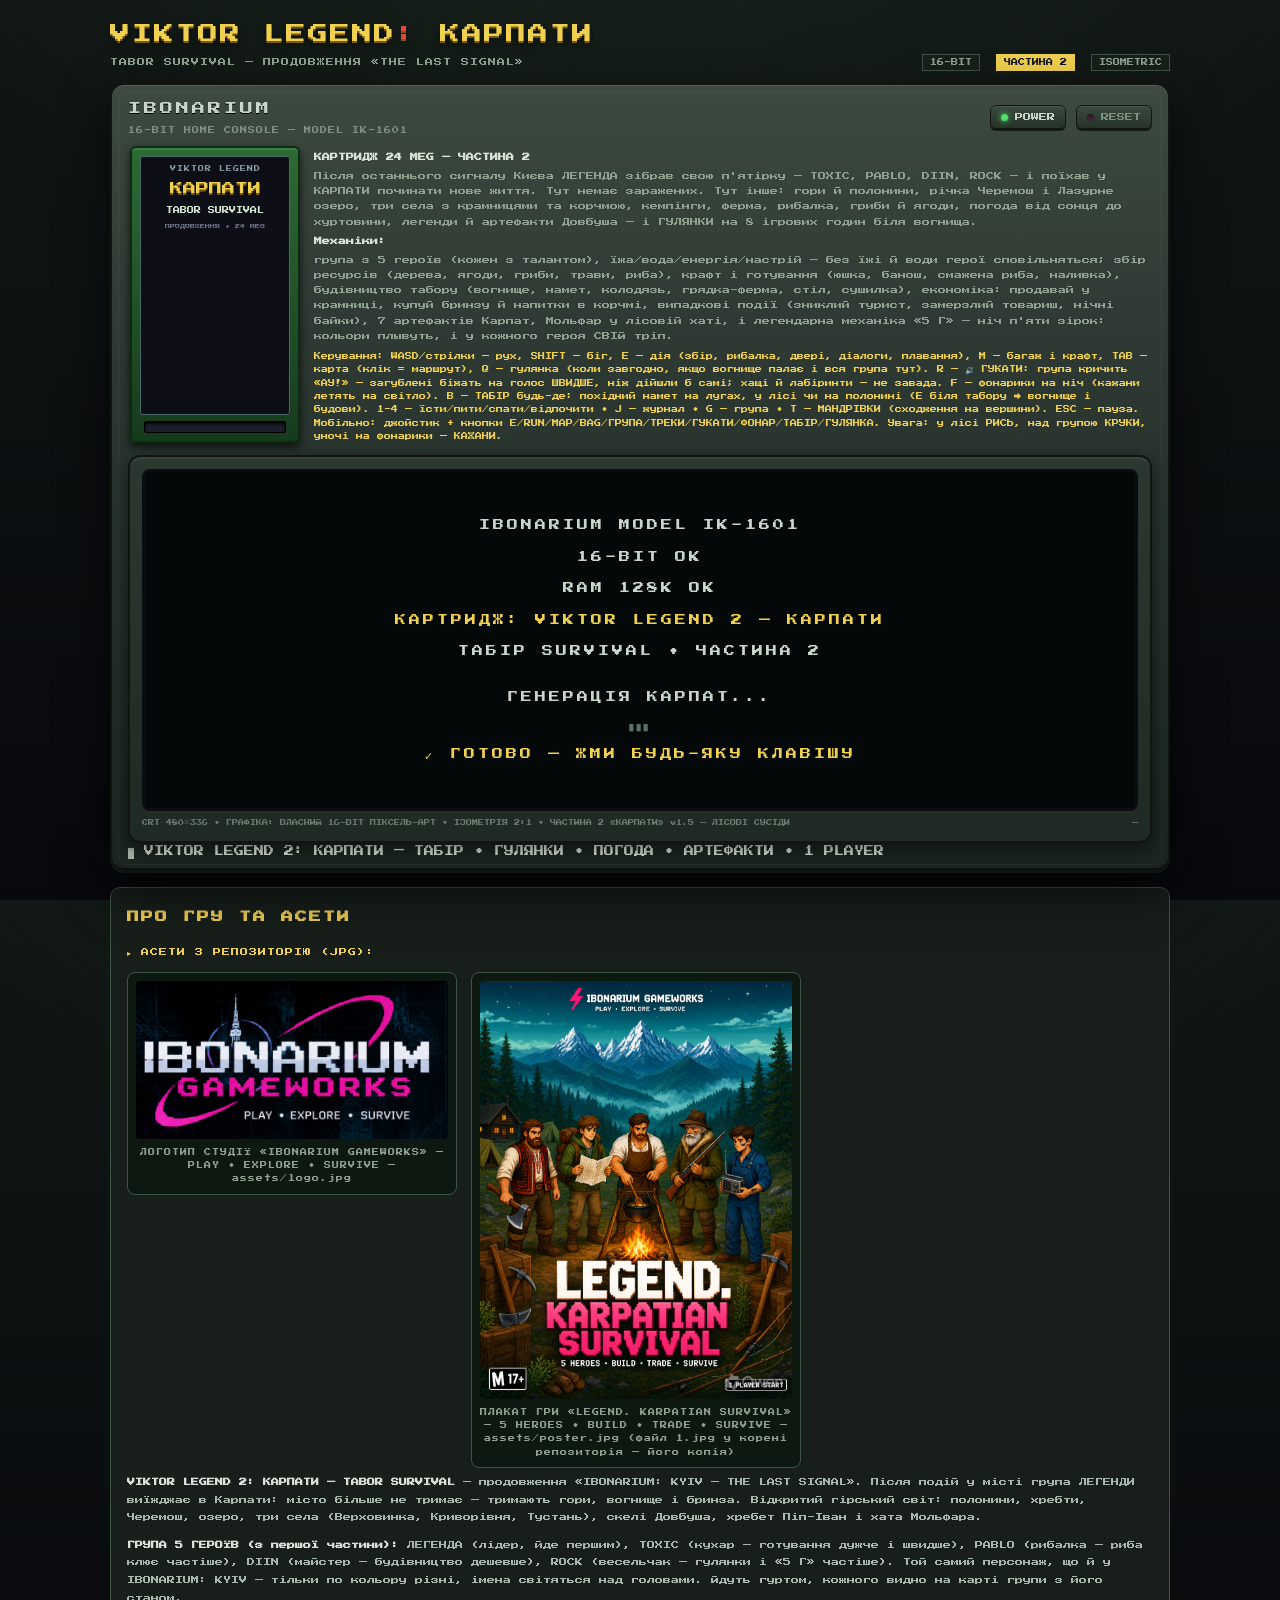
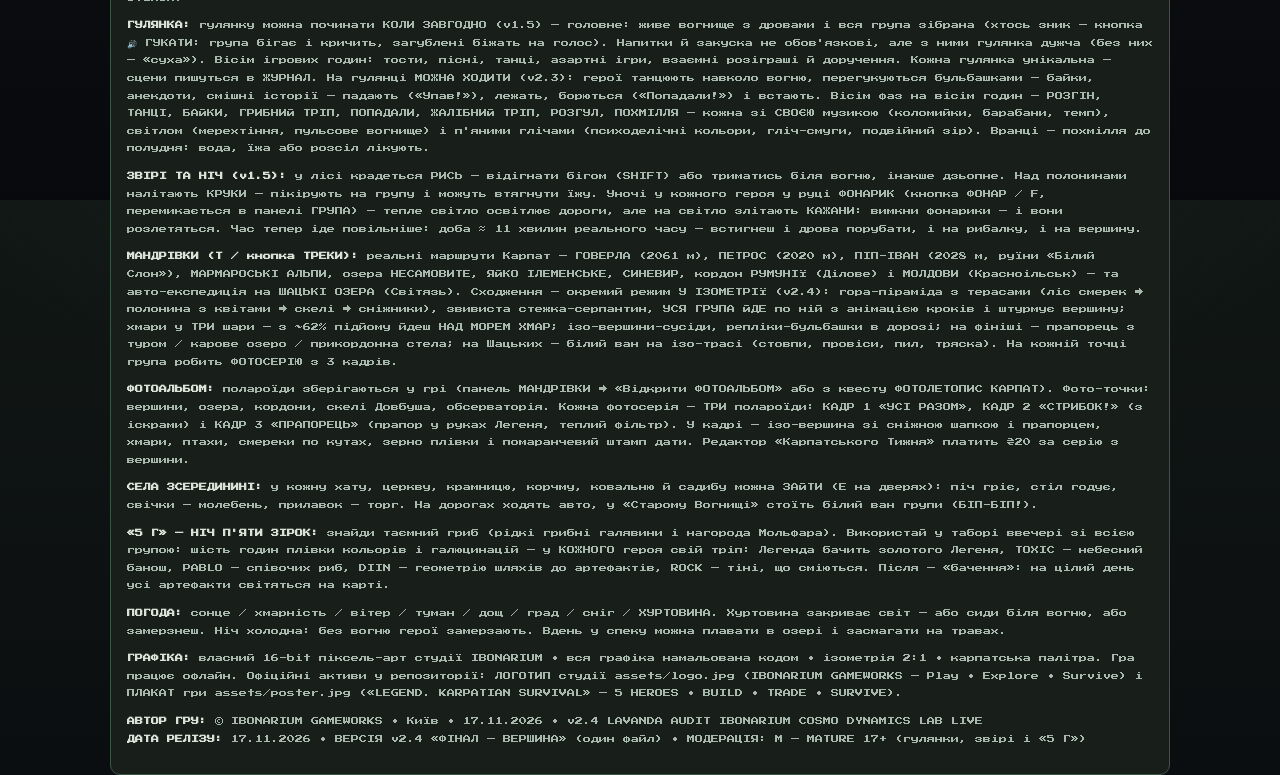
<file: index.dev.html>
<!DOCTYPE html>
<html lang="uk">
<head>
<meta charset="UTF-8">
<meta name="viewport" content="width=device-width, initial-scale=1, maximum-scale=1, user-scalable=no">
<title>VIKTOR LEGEND 2: КАРПАТИ — TABOR SURVIVAL • 16-BIT</title>
<link rel="preconnect" href="https://fonts.googleapis.com">
<link rel="preconnect" href="https://fonts.gstatic.com" crossorigin>
<link href="https://fonts.googleapis.com/css2?family=Press+Start+2P&display=swap" rel="stylesheet">
<link rel="stylesheet" href="style.css?v=15">
</head>
<body>
<div id="shell">
  <header id="pagehead">
    <div class="ph-l">
      <span class="ph-t1">VIKTOR LEGEND<span class="ph-dot">:</span> КАРПАТИ</span>
      <span class="ph-t2">TABOR SURVIVAL — ПРОДОВЖЕННЯ «THE LAST SIGNAL»</span>
    </div>
    <div class="ph-r">
      <span class="ph-badge">16-BIT</span>
      <span class="ph-badge gold">ЧАСТИНА 2</span>
      <span class="ph-badge">ISOMETRIC</span>
    </div>
  </header>

  <div id="console">
    <div id="console-top">
      <div class="cbrand">
        <span class="cb1">IBONARIUM</span>
        <span class="cb2">16-BIT HOME CONSOLE — MODEL IK-1601</span>
      </div>
      <div class="cctl">
        <button id="btn-power" class="cbtn active" title="Живлення"><i class="led"></i><span>POWER</span></button>
        <button id="btn-reset" class="cbtn" title="Перезапуск гри"><i class="led"></i><span>RESET</span></button>
      </div>
    </div>

    <div id="cartrow">
      <div id="cart">
        <div id="cart-label">
          <span class="cl-top">VIKTOR LEGEND</span>
          <span class="cl-mid">КАРПАТИ</span>
          <span class="cl-low">TABOR SURVIVAL</span>
          <span class="cl-foot">ПРОДОВЖЕННЯ • 24 MEG</span>
        </div>
        <div id="cart-slot"></div>
      </div>
      <div id="cart-info">
        <b>КАРТРИДЖ 24 MEG — ЧАСТИНА 2</b>
        Після останнього сигналу Києва ЛЕГЕНДА зібрав свою п'ятірку — TOXIC, PABLO, DIIN, ROCK — і поїхав у КАРПАТИ починати нове життя. Тут немає заражених. Тут інше: гори й полонини, річка Черемош і Лазурне озеро, три села з крамницями та корчмою, кемпінги, ферма, рибалка, гриби й ягоди, погода від сонця до хуртовини, легенди й артефакти Довбуша — і ГУЛЯНКИ на 8 ігрових годин біля вогнища.
        <b>Механіки:</b> група з 5 героїв (кожен з талантом), їжа/вода/енергія/настрій — без їжі й води герої сповільняться; збір ресурсів (дерева, ягоди, гриби, трави, риба), крафт і готування (юшка, банош, смажена риба, наливка), будівництво табору (вогнище, намет, колодязь, грядка-ферма, стіл, сушилка), економіка: продавай у крамниці, купуй бринзу й напитки в корчмі, випадкові події (зниклий турист, замерзлий товариш, нічні байки), 7 артефактів Карпат, Мольфар у лісовій хаті, і легендарна механіка «5 Г» — ніч п'яти зірок: кольори плывуть, і у кожного героя СВІЙ тріп.
        <span class="cart-warn">Керування: WASD/стрілки — рух, SHIFT — біг, E — дія (збір, рибалка, двері, діалоги, плавання), M — багаж і крафт, TAB — карта (клік = маршрут), Q — гулянка (коли завгодно, якщо вогнище палає і вся група тут). R — 🔊 ГУКАТИ: група кричить «АУ!» — загублені біжать на голос ШВИДШЕ, ніж дійшли б самі; хащі й лабіринти — не завада. F — фонарики на ніч (кажани летять на світло). B — ТАБІР будь-де: похідний намет на лугах, у лісі чи на полонині (E біля табору → вогнище і будови). 1-4 — їсти/пити/спати/відпочити • J — журнал • G — група • T — МАНДРІВКИ (сходження на вершини). ESC — пауза. Мобільно: джойстик + кнопки E/RUN/MAP/BAG/ГРУПА/ТРЕКИ/ГУКАТИ/ФОНАР/ТАБІР/ГУЛЯНКА. Увага: у лісі РИСЬ, над групою КРУКИ, уночі на фонарики — КАЖАНИ.</span>
      </div>
    </div>

    <div id="tv">
      <div id="crt">
        <canvas id="game" width="480" height="336"></canvas>
        <div id="scanlines"></div>
        <div id="vign"></div>
        <button id="btn-fs-crt" title="На все вікно (V / подвійний клік)">⛶</button>
        <div id="dpad"><div id="dpad-stick"><div id="dpad-knob"></div></div></div>
        <div id="tbtns">
          <div class="tbn" data-tk="a">E</div>
          <div class="tbn" data-tk="h">RUN</div>
          <div class="tbn" data-tk="c">MAP</div>
          <div class="tbn" data-tk="d">BAG</div>
          <div class="tbn" data-tk="g">ГРУПА</div>
          <div class="tbn" data-tk="t">ТРЕКИ</div>
          <div class="tbn" data-tk="r">🔊 ГУКАТИ</div>
          <div class="tbn" data-tk="f">🔦 ФОНАР</div>
          <div class="tbn q" data-tk="b">⛺ ТАБІР</div>
          <div class="tbn q" data-tk="q">ГУЛЯНКА</div>
        </div>

        <div id="hud" class="hidden">
          <div id="hud-mob"></div>
          <div id="hud-tl">
            <canvas id="face" width="46" height="46"></canvas>
            <div id="hud-bars">
              <div class="bname">ЛЕГЕНДА — ЛІДЕР</div>
              <div class="bar hp"><i id="bar-hp"></i><u>СИЛИ</u></div>
              <div class="bar-row">
                <div class="bar mini hu"><i id="bar-hu"></i></div>
                <div class="bar mini wa"><i id="bar-wa"></i></div>
                <div class="bar mini mo"><i id="bar-mo"></i></div>
              </div>
              <div class="bar-row lbls"><span>ЇЖА</span><span>ВОДА</span><span>НАСТРІЙ</span></div>
              <div id="hud-team"></div>
            </div>
          </div>

          <div id="hud-tr">
            <div id="hud-day">ДЕНЬ 1 <span id="hud-clock">08:00</span> <span id="hud-wx" class="wxs">СОНЦЕ</span> <b id="hud-money">₴0</b></div>
            <canvas id="minimap" width="120" height="120"></canvas>
            <div id="hud-mission">
              <span class="mflag"></span>
              <div id="hud-mtitle">...</div>
            </div>
          </div>

          <div id="hud-alert" class="hidden"></div>

          <div id="hotbar">
            <div class="slot" data-i="0"><b>1</b><span>ЇСТИ</span></div>
            <div class="slot" data-i="1"><b>2</b><span>ПИТИ</span></div>
            <div class="slot" data-i="2"><b>3</b><span>СПАТИ</span></div>
            <div class="slot" data-i="3"><b>4</b><span>ВІДПОЧ.</span></div>
          </div>

          <div id="prompt" class="hidden"></div>
          <div id="log"></div>
          <div id="banner" class="hidden"></div>
        </div>

        <div id="ui">
          <div id="boot" class="screen"></div>

          <div id="title" class="screen hidden">
            <canvas id="logo" width="320" height="150"></canvas>
            <div id="menu"></div>
            <div id="title-foot">© 199X IBONARIUM GAMES • КАРПАТИ • 16-BIT ISOMETRIC SURVIVAL</div>
          </div>

                  <div id="dlg" class="screen hidden">
            <div id="dlg-box">
              <button id="dlg-x" title="Закрити (ESC)">✖</button>
              <div id="dlg-name">—</div>
              <div id="dlg-text">—</div>
              <div id="dlg-opts"></div>
            </div>
          </div>

          <div id="panel" class="screen hidden">
            <div id="panel-box">
              <div id="panel-head"><span id="panel-title">—</span><button id="panel-x" title="Закрити (ESC)">✖ ЗАКРИТИ</button></div>
              <div id="panel-body"></div>
            </div>
          </div>

          <div id="scene" class="screen hidden">
            <div id="scene-box">
              <div id="scene-icon">🔥</div>
              <div id="scene-title">—</div>
              <div id="scene-text">—</div>
              <div id="scene-foot">ДАЛІ ▶ (E / клік)</div>
            </div>
          </div>

          <div id="fade" class="hidden"></div>
          <button id="climb-abort" class="hidden" title="Повернутись з маршруту">✖ ЗІЙТИ З МАРШРУТУ</button>
          <button id="int-exit" class="hidden" title="Вийти з приміщення (ESC)">✖ ВИХІД</button>
        </div>
      </div>
      <div id="tv-foot">
        <span>CRT 480×336 • ГРАФІКА: ВЛАСНИЙ 16-BIT ПІКСЕЛЬ-АРТ • ІЗОМЕТРІЯ 2:1 • ЧАСТИНА 2 «КАРПАТИ» v1.5 — ЛІСОВІ СУСІДИ</span>
        <span id="fps">—</span>
      </div>
    </div>

    <div id="console-foot">
      <span>▓ VIKTOR LEGEND 2: КАРПАТИ — ТАБІР • ГУЛЯНКИ • ПОГОДА • АРТЕФАКТИ • 1 PLAYER</span>
    </div>
  </div>

  <section id="about">
    <h3>ПРО ГРУ ТА АСЕТИ</h3>
    <div id="ab-assets">
      <div class="ab-cap">&#9656; АСЕТИ З РЕПОЗИТОРІЮ (JPG):</div>
      <div class="ab-row">
        <figure class="ab-fig"><img src="assets/logo.jpg" alt="Логотип студії IBONARIUM GAMEWORKS"><figcaption>ЛОГОТИП СТУДІЇ «IBONARIUM GAMEWORKS» &mdash; PLAY &bull; EXPLORE &bull; SURVIVE &mdash; assets/logo.jpg</figcaption></figure>
        <figure class="ab-fig"><img src="assets/poster.jpg" alt="Плакат LEGEND. KARPATIAN SURVIVAL"><figcaption>ПЛАКАТ ГРИ «LEGEND. KARPATIAN SURVIVAL» &mdash; 5 HEROES &bull; BUILD &bull; TRADE &bull; SURVIVE &mdash; assets/poster.jpg (файл 1.jpg у корені репозиторія &mdash; його копія)</figcaption></figure>
      </div>
    </div>
    <p><b>VIKTOR LEGEND 2: КАРПАТИ — TABOR SURVIVAL</b> — продовження «IBONARIUM: KYIV — THE LAST SIGNAL». Після подій у місті група ЛЕГЕНДИ виїжджає в Карпати: місто більше не тримає — тримають гори, вогнище і бринза. Відкритий гірський світ: полонини, хребти, Черемош, озеро, три села (Верховинка, Криворівня, Тустань), скелі Довбуша, хребет Піп-Іван і хата Мольфара.</p>
    <p><b>ГРУПА 5 ГЕРОЇВ (з першої частини):</b> ЛЕГЕНДА (лідер, йде першим), TOXIC (кухар — готування дужче і швидше), PABLO (рибалка — риба клює частіше), DIIN (майстер — будівництво дешевше), ROCK (весельчак — гулянки і «5 Г» частіше). Той самий персонаж, що й у IBONARIUM: KYIV — тільки по кольору різні, імена світяться над головами. Йдуть гуртом, кожного видно на карті групи з його станом.</p>
    <p><b>ГУЛЯНКА:</b> гулянку можна починати КОЛИ ЗАВГОДНО (v1.5) — головне: живе вогнище з дровами і вся група зібрана (хтось зник — кнопка 🔊 ГУКАТИ: група бігає і кричить, загублені біжать на голос). Напитки й закуска не обов'язкові, але з ними гулянка дужча (без них — «суха»). Вісім ігрових годин: тости, пісні, танці, азартні ігри, взаємні розіграші й доручення. Кожна гулянка унікальна — сцени пишуться в ЖУРНАЛ. На гулянці МОЖНА ХОДИТИ (v2.3): герої танцюють навколо вогню, перегукуються бульбашками — байки, анекдоти, смішні історії — падають («Упав!»), лежать, борються («Попадали!») і встають. Вісім фаз на вісім годин — РОЗГІН, ТАНЦІ, БАЙКИ, ГРИБНИЙ ТРІП, ПОПАДАЛИ, ЖАЛІБНИЙ ТРІП, РОЗГУЛ, ПОХМІЛЛЯ — кожна зі СВОЄЮ музикою (коломийки, барабани, темп), світлом (мерехтіння, пульсове вогнище) і п'яними глічами (психоделічні кольори, гліч-смуги, подвійний зір). Вранці — похмілля до полудня: вода, їжа або розсіл лікують.</p>
    <p><b>ЗВІРІ ТА НІЧ (v1.5):</b> у лісі крадеться РИСЬ — відігнати бігом (SHIFT) або триматись біля вогню, інакше дзьопне. Над полонинами налітають КРУКИ — пікірують на групу і можуть втягнути їжу. Уночі у кожного героя у руці ФОНАРИК (кнопка ФОНАР / F, перемикається в панелі ГРУПА) — тепле світло освітлює дороги, але на світло злітають КАЖАНИ: вимкни фонарики — і вони розлетяться. Час тепер іде повільніше: доба ≈ 11 хвилин реального часу — встигнеш і дрова порубати, і на рибалку, і на вершину.</p>
    <p><b>МАНДРІВКИ (T / кнопка ТРЕКИ):</b> реальні маршрути Карпат — ГОВЕРЛА (2061 м), ПЕТРОС (2020 м), ПІП-ІВАН (2028 м, руїни «Білий Слон»), МАРМАРОСЬКІ АЛЬПИ, озера НЕСАМОВИТЕ, ЯЙКО ІЛЕМЕНСЬКЕ, СИНЕВИР, кордон РУМУНІЇ (Ділове) і МОЛДОВИ (Красноільськ) — та авто-експедиція на ШАЦЬКІ ОЗЕРА (Світязь). Сходження — окремий режим У ІЗОМЕТРІЇ (v2.4): гора-піраміда з терасами (ліс смерек → полонина з квітами → скелі → сніжники), звивиста стежка-серпантин, УСЯ ГРУПА ЙДЕ по ній з анімацією кроків і штурмує вершину; хмари у ТРИ шари — з ~62% підйому йдеш НАД МОРЕМ ХМАР; ізо-вершини-сусіди, репліки-бульбашки в дорозі; на фініші — прапорець з туром / карове озеро / прикордонна стела; на Шацьких — білий ван на ізо-трасі (стовпи, провіси, пил, тряска). На кожній точці група робить ФОТОСЕРІЮ з 3 кадрів.</p>
  <p><b>ФОТОАЛЬБОМ:</b> полароїди зберігаються у грі (панель МАНДРІВКИ → «Відкрити ФОТОАЛЬБОМ» або з квесту ФОТОЛЕТОПИС КАРПАТ). Фото-точки: вершини, озера, кордони, скелі Довбуша, обсерваторія. Кожна фотосерія — ТРИ полароїди: КАДР 1 «УСІ РАЗОМ», КАДР 2 «СТРИБОК!» (з іскрами) і КАДР 3 «ПРАПОРЕЦЬ» (прапор у руках Легеня, теплий фільтр). У кадрі — ізо-вершина зі сніжною шапкою і прапорцем, хмари, птахи, смереки по кутах, зерно плівки і помаранчевий штамп дати. Редактор «Карпатського Тижня» платить ₴20 за серію з вершини.</p>
  <p><b>СЕЛА ЗСЕРЕДИНИНІ:</b> у кожну хату, церкву, крамницю, корчму, ковальню й садибу можна ЗАЙТИ (E на дверях): піч гріє, стіл годує, свічки — молебень, прилавок — торг. На дорогах ходять авто, у «Старому Вогнищі» стоїть білий ван групи (БІП-БІП!).</p>
  <p><b>«5 Г» — НІЧ П'ЯТИ ЗІРОК:</b> знайди таємний гриб (рідкі грибні галявини і нагорода Мольфара). Використай у таборі ввечері зі всією групою: шість годин плівки кольорів і галюцинацій — у КОЖНОГО героя свій тріп: Лєгенда бачить золотого Легеня, TOXIC — небесний банош, PABLO — співочих риб, DIIN — геометрію шляхів до артефактів, ROCK — тіні, що сміються. Після — «бачення»: на цілий день усі артефакти світяться на карті.</p>
    <p><b>ПОГОДА:</b> сонце / хмарність / вітер / туман / дощ / град / сніг / ХУРТОВИНА. Хуртовина закриває світ — або сиди біля вогню, або замерзнеш. Ніч холодна: без вогню герої замерзають. Вдень у спеку можна плавати в озері і засмагати на травах.</p>
    <p><b>ГРАФІКА:</b> власний 16-bit піксель-арт студії IBONARIUM • вся графіка намальована кодом • ізометрія 2:1 • карпатська палітра. Гра працює офлайн. Офіційні активи у репозиторії: ЛОГОТИП студії assets/logo.jpg (IBONARIUM GAMEWORKS — Play • Explore • Survive) і ПЛАКАТ гри assets/poster.jpg («LEGEND. KARPATIAN SURVIVAL» — 5 HEROES • BUILD • TRADE • SURVIVE).</p>
    <p><b>АВТОР ГРУ:</b> © IBONARIUM GAMEWORKS • Київ • 17.11.2026 • v2.4 LAVANDA AUDIT IBONARIUM COSMO DYNAMICS LAB LIVE <br><b>ДАТА РЕЛІЗУ:</b> 17.11.2026 • ВЕРСІЯ v2.4 «ФІНАЛ — ВЕРШИНА» (один файл) • МОДЕРАЦІЯ: M — MATURE 17+ (гулянки, звірі і «5 Г»)</p>
  </section>
</div>
<script src="js/palette.js?v=15"></script>
<script src="js/audio.js?v=15"></script>
<script src="js/v5assets.js?v=15"></script>
<script src="js/sprites.js?v=15"></script>
<script src="js/world.js?v=15"></script>
<script src="js/ents.js?v=15"></script>
<script src="js/sys.js?v=15"></script>
<script src="js/gfx.js?v=15"></script>
<script src="js/main.js?v=15"></script>
</body>
</html>
</file>
<file: style.css>
/* VIKTOR LEGEND 2: KARPATY — console shell + HUD styles (part 2, Carpathian edition) */
:root{
  --bg0:#08090d; --bg1:#111715; --bg2:#181f1b; --bg3:#20292a;
  --met1:#2e3a33; --met2:#3d4a40; --met3:#4a5a4e; --metD:#1a2420;
  --ink:#d8e2d6; --dim:#8fa292; --gold:#f0d050; --red:#e04a3a; --grn:#4ee06a;
  --hp:#4ec84e; --st:#3aa0e0; --hu:#e0a030; --wa:#38b8d8; --mo:#e07ab8;
  --darkhud:#0b1410cc; --darkhud2:#0b1410ee; --line:#3c5446;
}
*{margin:0;padding:0;box-sizing:border-box}
html,body{height:100%}
body{
  background:
    radial-gradient(1200px 600px at 50% -10%, #17211b 0%, transparent 60%),
    linear-gradient(180deg, var(--bg1), var(--bg0));
  color:var(--ink);
  font-family:'Press Start 2P', monospace;
  font-size:10px; line-height:1.6;
  display:flex; justify-content:center;
  padding:18px 10px 30px;
  image-rendering:pixelated;
}
#shell{width:min(1060px,100%);display:flex;flex-direction:column;gap:14px}

/* ---------- header ---------- */
#pagehead{display:flex;justify-content:space-between;align-items:flex-end;gap:10px;flex-wrap:wrap}
.ph-t1{font-size:20px;color:var(--gold);letter-spacing:2px;text-shadow:0 2px 0 #7a5a10, 0 4px 8px #0008}
.ph-dot{color:var(--red)}
.ph-t2{display:block;margin-top:6px;font-size:8px;color:var(--dim);letter-spacing:1px}
.ph-badge{font-size:7px;color:var(--dim);border:1px solid var(--line);padding:4px 7px;margin-left:6px;background:var(--bg2)}
.ph-badge.gold{color:#12141c;background:var(--gold);border-color:var(--gold)}

/* ---------- console shell ---------- */
#console{
  background:linear-gradient(180deg,var(--met2),var(--met1) 30%,var(--metD));
  border:2px solid #10160f; border-radius:14px;
  box-shadow:0 20px 50px #000a, inset 0 1px 0 #ffffff22, inset 0 -3px 0 #0008;
  padding:14px 16px 12px; position:relative;
}
#console:before{content:"";position:absolute;inset:6px;border:1px solid #ffffff0d;border-radius:10px;pointer-events:none}
#console-top{display:flex;justify-content:space-between;align-items:center;gap:10px;flex-wrap:wrap;margin-bottom:10px}
.cbrand{display:flex;flex-direction:column;gap:5px}
.cb1{font-size:13px;color:#c8d6cc;letter-spacing:3px;text-shadow:0 1px 0 #000}
.cb2{font-size:7px;color:#7d9084;letter-spacing:1px}
.cctl{display:flex;gap:10px}
.cbtn{
  font-family:inherit;font-size:8px;color:#c8d6cc;background:linear-gradient(180deg,#3a4a3e,#27322a);
  border:1px solid #10160f;border-radius:6px;padding:7px 10px;cursor:pointer;
  display:flex;align-items:center;gap:7px;box-shadow:0 2px 0 #000a, inset 0 1px 0 #ffffff14;
}
.cbtn:active{transform:translateY(1px)}
.cbtn .led{width:7px;height:7px;border-radius:50%;background:#3a2030;box-shadow:inset 0 1px 1px #0007}
.cbtn.active .led{background:var(--grn);box-shadow:0 0 6px var(--grn)}
.cbtn:not(.active){color:#78907f}

/* cartridge row */
#cartrow{display:flex;gap:14px;align-items:stretch;margin:4px 2px 12px}
#cart{
  width:170px;min-height:96px;border-radius:6px 6px 4px 4px;
  background:linear-gradient(180deg,#2c6a34,#1d4a24 70%,#163a1c);
  border:2px solid #0e2a12; box-shadow:0 4px 10px #000a, inset 0 2px 0 #4e9a5866;
  display:flex;flex-direction:column;padding:8px;position:relative;
}
#cart-label{flex:1;background:#0e0f16;border:1px solid #4a6666;border-radius:3px;padding:8px 6px;display:flex;flex-direction:column;gap:5px;text-align:center}
.cl-top{font-size:6px;color:#8a9aa8;letter-spacing:1px}
.cl-mid{font-size:13px;color:var(--gold);text-shadow:0 2px 0 #7a5a10}
.cl-low{font-size:7px;color:#d6e6d6}
.cl-foot{font-size:5px;color:#6a7186;margin-top:2px}
#cart-slot{height:12px;margin:6px 4px 0;background:#1c202c;border-radius:2px;border:1px solid #000;box-shadow:inset 0 2px 3px #000}
#cart-info{flex:1;font-size:8px;color:var(--dim);line-height:1.9;align-self:center}
#cart-info b{color:var(--ink);display:block;margin:4px 0}
.cart-warn{display:block;margin-top:6px;color:var(--gold);font-size:7px}

/* ---------- TV / CRT ---------- */
#tv{
  background:linear-gradient(180deg,#2b3830,#202a24);
  border:2px solid #12150f;border-radius:12px;padding:12px;
  box-shadow:inset 0 2px 0 #ffffff10, 0 6px 18px #0008;
  position:relative;
}
#crt{position:relative;background:#000;border-radius:8px;overflow:hidden;border:3px solid #0a0c12;box-shadow:inset 0 0 40px #000}
#game{display:block;image-rendering:pixelated;image-rendering:crisp-edges;background:#000;margin:0 auto;width:100%;max-width:480px}
#scanlines{position:absolute;inset:0;pointer-events:none;background:repeating-linear-gradient(180deg,#0000 0 2px,#00000038 2px 3px);mix-blend-mode:multiply}
#vign{position:absolute;inset:0;pointer-events:none;background:radial-gradient(ellipse at center, transparent 55%, #00000070 100%)}
#btn-fs-crt{position:absolute;right:8px;top:8px;z-index:9;font-family:inherit;font-size:9px;color:#c8d6cc;background:#0b141088;border:1px solid var(--line);cursor:pointer;padding:4px 6px}
#tv-foot{display:flex;justify-content:space-between;gap:8px;font-size:6px;color:#6a7f70;margin-top:8px;flex-wrap:wrap}

/* ---------- touch controls ---------- */
#dpad{position:absolute;left:3.5%;bottom:8%;width:92px;height:92px;z-index:8;touch-action:none}
#dpad-stick{position:absolute;inset:0;border-radius:50%;background:#0b1410aa;border:2px solid var(--line)}
#dpad.on #dpad-stick{border-color:var(--gold)}
#dpad-knob{position:absolute;left:50%;top:50%;width:36px;height:36px;margin:-18px 0 0 -18px;border-radius:50%;background:#2a382e;border:2px solid var(--line);box-shadow:0 3px 0 #000}
#tbtns{position:absolute;right:3.5%;bottom:8%;display:grid;grid-template-columns:repeat(2,64px);gap:8px;z-index:8}
.tbn{width:64px;height:34px;display:flex;align-items:center;justify-content:center;font-size:8px;color:#d8e2d6;background:#0b1410aa;border:2px solid var(--line);border-radius:8px;user-select:none;cursor:pointer;touch-action:none}
.tbn.on{background:#2a3a2e;border-color:var(--gold);color:var(--gold)}
.tbn.q{grid-column:1/3;height:30px;color:var(--mo);font-size:7px}

/* ---------- HUD ---------- */
.hidden{display:none !important}
#hud{position:absolute;inset:0;pointer-events:none;font-size:8px;z-index:5}
#hud-tl{position:absolute;left:2.5%;top:3%;display:flex;gap:8px;align-items:flex-start}
#face{image-rendering:pixelated;border:2px solid #455c4e;background:#0b1410;box-shadow:0 2px 0 #000}
#hud-bars{display:flex;flex-direction:column;gap:4px;background:var(--darkhud);border:1px solid var(--line);padding:6px 8px;min-width:158px}
.bname{font-size:6px;color:var(--ink)}
.bar{position:relative;height:8px;background:#171a24;border:1px solid #000;width:140px}
.bar i{position:absolute;left:0;top:0;bottom:0;background:var(--hp);width:100%}
.bar u{position:absolute;right:2px;top:-1px;font-size:6px;color:#fff8;text-decoration:none;line-height:9px}
.bar-row{display:flex;align-items:center;gap:4px}
.bar.mini{width:48px;height:5px}
.bar.mini i{background:var(--hu)}
.bar.mini.wa i{background:var(--wa)}
.bar.mini.mo i{background:var(--mo)}
.lbls{font-size:5px;color:#8a9a8e;gap:10px}
.lbls span{width:48px;text-align:center}
#hud-team{display:flex;flex-direction:column;gap:2px;margin-top:3px}
.tm-row{display:flex;align-items:center;gap:5px;font-size:6px;color:#b8c8ba}
.tm-row .dot{width:6px;height:6px;flex:0 0 auto}
.tm-row .stt{margin-left:auto;color:#78907f}
.tm-row.bad .stt{color:#e07060}

#hud-tr{position:absolute;right:2.5%;top:3%;display:flex;flex-direction:column;align-items:flex-end;gap:4px}
#hud-loc{font-size:8px;color:var(--gold);text-shadow:0 1px 0 #000;background:var(--darkhud);border:1px solid var(--line);padding:3px 6px}
#hud-day{font-size:6px;color:#aec6b4;background:var(--darkhud);border:1px solid var(--line);padding:3px 6px}
#hud-day b{color:var(--gold)}
#hud-wx.wxs{color:#f0d050}#hud-wx.wxc{color:#c8cdd8}#hud-wx.wxw{color:#c8cdd8}#hud-wx.wxf{color:#9aa8c0}#hud-wx.wxr{color:#7ab0e0}#hud-wx.wxh{color:#8ad0e0}#hud-wx.wxn{color:#a8c8e8}#hud-wx.wxb{color:#e8f4ff}
#minimap{image-rendering:pixelated;border:2px solid var(--line);background:#07080d;box-shadow:0 2px 0 #000;width:120px;height:120px}
#hud-mission{display:flex;align-items:center;gap:6px;background:var(--darkhud);border:1px solid var(--line);padding:5px 7px;max-width:200px}
.mflag{width:0;height:0;border-left:6px solid transparent;border-right:6px solid transparent;border-top:8px solid var(--gold);flex:0 0 auto}
#hud-mtitle{font-size:6px;color:var(--gold);line-height:1.5}
#hud-mob{position:absolute;left:50%;top:2.2%;transform:translateX(-50%);font-size:8px;color:var(--gold);background:var(--darkhud);border:1px solid var(--line);padding:3px 10px;white-space:nowrap;z-index:6;letter-spacing:1px;text-shadow:0 1px 0 #000}
#hud-mob:empty{display:none}

#hud-alert{position:absolute;left:50%;top:2.5%;transform:translateX(-50%);font-size:7px;letter-spacing:1px;
  padding:5px 10px;background:var(--darkhud2);border:1px solid var(--line);white-space:nowrap;z-index:6;
  max-width:62%;overflow:hidden;text-overflow:ellipsis;text-shadow:0 1px 0 #000}
#hud-alert.al-red{color:#ffb2a2;background:#3a1210dd;border-color:#e04a3a;animation:alblink .9s ease-in-out infinite}
#hud-alert.al-warn{color:#f0d050;background:#2e2410dd;border-color:#b08624;animation:alblink 1.6s ease-in-out infinite}
#hud-alert.al-ok{color:#8fd090;background:#122a18dd;border-color:#3e7a4e}
#hud-alert.al-fun{color:#e8a0d0;background:#2a1028dd;border-color:#b05a98;animation:alblink 1.2s ease-in-out infinite}
@keyframes alblink{0%,100%{opacity:1}50%{opacity:.5}}

#hotbar{position:absolute;left:2.5%;bottom:26%;display:flex;gap:6px;z-index:5}
.slot{position:relative;width:44px;height:30px;background:var(--darkhud2);border:2px solid var(--line);display:flex;align-items:center;justify-content:center}
.slot b{position:absolute;left:2px;top:1px;font-size:6px;color:#8a9a8e;font-weight:400}
.slot span{font-size:5px;color:var(--ink);text-align:center;line-height:1.3}

#prompt{position:absolute;left:50%;bottom:24%;transform:translateX(-50%);font-size:8px;color:#fff;background:var(--darkhud2);border:1px solid var(--gold);padding:6px 10px;white-space:nowrap;z-index:5}
#prompt b{color:var(--gold)}
#log{position:absolute;left:50%;bottom:6%;transform:translateX(-50%);display:flex;flex-direction:column;gap:2px;align-items:center;width:70%;z-index:5}
.log-line{font-size:6px;color:#cfd8d2;background:#0b1410aa;padding:2px 6px;animation:logfade 4s forwards;text-align:center}
.log-line.gold{color:var(--gold)}
.log-line.red{color:#ff8a7a}
.log-line.fun{color:#e8a0d0}
@keyframes logfade{0%{opacity:0;transform:translateY(4px)}8%{opacity:1;transform:none}75%{opacity:1}100%{opacity:0}}
#banner{position:absolute;left:50%;top:30%;transform:translateX(-50%);font-size:10px;color:var(--gold);background:var(--darkhud2);border:2px solid var(--gold);padding:10px 16px;text-align:center;animation:ban 2.6s forwards;white-space:nowrap;z-index:7;max-width:90%}
@keyframes ban{0%{opacity:0;transform:translateX(-50%) scale(.9)}10%{opacity:1;transform:translateX(-50%) scale(1)}80%{opacity:1}100%{opacity:0}}

/* ---------- screens / panels ---------- */
/* v1.3: z-index 30 — ДІАЛОГИ ТА ПАНЕЛІ ПОВЕРХ МОБІЛЬНИХ КНОПОК (dpad/tbtns z:8) */
#ui{position:absolute;inset:0;pointer-events:none;font-size:9px;z-index:30}
.screen{position:absolute;inset:0;background:#050809;display:flex;flex-direction:column;align-items:center;justify-content:center;gap:14px;pointer-events:auto;text-align:center;padding:4%}
.menu{display:flex;flex-direction:column;gap:8px;align-items:center}
.mi{font-size:9px;color:#9ab5a5;padding:7px 14px;border:1px solid transparent;cursor:pointer;letter-spacing:1px}
.mi.sel{color:var(--gold);border-color:var(--gold);background:#f0d05014}
.mi:before{content:"» ";visibility:hidden}
.mi.sel:before{visibility:visible}

#boot{justify-content:center}
#boot .bline{font-size:11px;color:#c8d6cc;letter-spacing:3px}
#boot .bline.dim{font-size:7px;color:#5a7165}
#boot .bline.gold{color:var(--gold)}
#boot .blink{animation:blink 1s steps(2) infinite}
@keyframes blink{50%{opacity:0}}

#title{background:radial-gradient(ellipse at 50% 30%, #101a12 0%, #050809 75%)}
#logo{image-rendering:pixelated;width:min(480px,80%)}
#title-foot{font-size:6px;color:#5a7165;letter-spacing:1px}

#dlg{background:#05080966}
#dlg-box{width:min(92%,460px);background:var(--darkhud2);border:2px solid var(--line);padding:14px;text-align:left}
#dlg-name{font-size:8px;color:var(--gold);margin-bottom:8px}
#dlg-text{font-size:8px;color:#d8e2d6;line-height:2;min-height:44px}
#dlg-opts{display:flex;flex-direction:column;gap:6px;margin-top:10px}
.dopt{font-size:8px;color:#9ab5a5;border:1px solid var(--line);padding:6px 8px;cursor:pointer;text-align:left}
.dopt.sel{color:var(--gold);border-color:var(--gold)}
.dopt small{display:block;color:#6a8a76;font-size:6px;margin-top:2px}

#panel{background:#04070a;padding:2.5%}
#panel-box{width:min(96%,700px);max-height:100%;margin:0 auto;display:flex;flex-direction:column;background:var(--darkhud2);border:2px solid var(--line);padding:12px;text-align:left}
#panel-head{display:flex;justify-content:space-between;align-items:center;gap:8px;margin-bottom:8px}
#panel-title{font-size:11px;color:var(--gold);letter-spacing:2px}
#panel-x{font-size:6px;color:#6a8a76}
#panel-body{overflow-y:auto;font-size:8px;line-height:1.9;min-height:120px}
#panel-body::-webkit-scrollbar{width:8px}
#panel-body::-webkit-scrollbar-thumb{background:var(--met2)}
.prow{display:flex;gap:8px;align-items:center;background:#0b141066;border:1px solid var(--line);padding:6px 8px;margin-bottom:4px}
.prow.click{cursor:pointer}
.prow.click:hover{border-color:var(--gold)}
.prow .q{color:var(--gold);min-width:30px}
.prow .nm{flex:1}
.prow .ds{color:#6a8a76;font-size:6px;flex:1.4}
.prow .ok{color:var(--grn);font-size:6px}
.prow .no{color:#78907f;font-size:6px}
.prow.head{color:var(--gold);background:#14201a66}
.prow.done{opacity:.5}
.pcard{background:#0b141066;border:1px solid var(--line);padding:8px;margin-bottom:6px}
.pcard b{color:var(--gold)}
.pcard .ds{color:#8fa292;font-size:7px;line-height:1.8}
.bar-in{width:100%;height:8px;background:#171a24;border:1px solid #000;margin-top:4px;position:relative}
.bar-in i{position:absolute;left:0;top:0;bottom:0;background:var(--gold)}

#scene{background:#050809cc}
#scene-box{width:min(94%,480px);background:var(--darkhud2);border:2px solid var(--mo);padding:16px}
#scene-icon{font-size:22px;margin-bottom:8px}
#scene-title{font-size:10px;color:var(--mo);letter-spacing:1px;margin-bottom:10px}
#scene-text{font-size:8px;color:#e6dced;line-height:2.1;text-align:left}
#scene-foot{font-size:7px;color:#8a7a9a;margin-top:10px;animation:blink 1.4s steps(2) infinite}

#fade{position:absolute;inset:0;background:#000;pointer-events:auto;opacity:0;transition:opacity .5s}
#fade.on{opacity:1}

/* big map */
#map-row{display:flex;gap:10px;align-items:center;justify-content:center;width:min(96%,700px);flex-wrap:wrap}
#mapc{image-rendering:pixelated;width:min(100%,470px);border:2px solid var(--line);background:#07080d;cursor:crosshair}
#map-side{width:170px;max-height:300px;overflow-y:auto;text-align:left}
.map-it{font-size:7px;padding:5px 6px;border:1px solid var(--line);margin-bottom:4px;cursor:pointer;color:#b8c8ba;background:#0b141066}
.map-it:hover{border-color:var(--gold);color:var(--gold)}
.map-it small{display:block;color:#6a8a76;font-size:6px}

/* ---------- about / footer ---------- */
#about{background:var(--bg2);border:1px solid var(--line);border-radius:10px;padding:16px;font-size:8px;line-height:2.2;color:#a8b8ac;text-align:left}
#about h3{font-size:12px;color:var(--gold);margin-bottom:10px;letter-spacing:2px}
#about p{margin-bottom:10px}
#about b{color:var(--ink)}

/* ---------- fake fullscreen / mobile ---------- */
@media (max-width:700px){
  body{padding:8px 4px 16px}
  .ph-t1{font-size:12px}
  #cartrow{flex-direction:column}
  #cart{width:100%}
  #cart-info{font-size:7px}
  .tbn{width:56px;height:30px;font-size:7px}
  #dpad{width:78px;height:78px}
  /* v1.3: КОМПАКТНИЙ HUD — щоб картинка не втрачалась */
  #hud-bars{min-width:104px;padding:4px 6px;gap:3px}
  .bar{width:92px;height:7px}
  #minimap{width:84px;height:84px;border-width:1px}
  #hud-team{margin-top:2px;gap:1px}
  .tm-row{font-size:5px;gap:3px}
  .tm-row .stt{display:none}
  #hud-mission{max-width:140px;padding:4px 5px}
  #hud-mtitle{font-size:5px}
  #hud-loc{font-size:6px;padding:2px 4px}
  #hud-day{font-size:5px;padding:2px 4px}
  #hud-alert{font-size:6px;max-width:86%;padding:4px 7px}
  #hotbar{bottom:34%;gap:4px}
  .slot{width:36px;height:25px}
  .slot span{font-size:4.5px}
  #prompt{font-size:7px;padding:4px 8px;bottom:26%}
  .log-line{font-size:5px}
  #banner{font-size:8px;padding:8px 12px}
  /* діалоги/панелі: більша частина екрана, менші шрифти */
  #dlg-box{width:97%;padding:10px}
  #dlg-text{font-size:7px;line-height:1.8;min-height:34px}
  #dlg-name{font-size:7px;margin-bottom:5px}
  .dopt{font-size:7px;padding:8px 7px}
  #panel{padding:2%}
  #panel-title{font-size:9px}
  #panel-body{font-size:7px;line-height:1.7}
  .prow .ds{font-size:5px}
  .prow .ok,.prow .no{font-size:5px}
  .pcard .ds{font-size:6px}
  #map-side{width:132px}
}
@media (max-width:420px){
  #hud-team{display:none}
  #minimap{width:70px;height:70px}
  .bar{width:78px}
  #hud-mission{max-width:120px}
}
body.fakefs #shell{max-width:100%}
body.fakefs #console{display:none}
body.fakefs #tv{position:fixed;inset:0;border-radius:0;padding:0;display:flex;align-items:center;justify-content:center;background:#000}
body.fakefs #crt{width:100%;height:100%;border:none;border-radius:0}
body.fakefs #game{width:100%;height:100%;object-fit:contain}

/* ---- v1.2: фотоальбом ---- */
#album-grid{display:flex;flex-wrap:wrap;gap:8px}
.alb-it{width:96px;cursor:pointer;transition:transform .12s}
.alb-it:hover{outline:1px solid var(--gold);transform:scale(1.04)}
#album-big{display:flex;justify-content:center;margin-top:10px}
#alb-big{image-rendering:pixelated}

/* ---- v1.4: хрестики закриття і кнопки режимів (миша + тап, поверх усього) ---- */
#panel-x{font-family:inherit;font-size:8px;background:#1a241e;color:#f0d050;border:1px solid #3a4a3e;
  padding:4px 9px;cursor:pointer;pointer-events:auto;letter-spacing:1px}
#panel-x:hover{background:#2a3a2e;color:#ffe890;border-color:#5cb878}
#dlg-x{position:absolute;top:-10px;right:-10px;width:24px;height:24px;font-size:11px;line-height:1;
  background:#1a241e;color:#f0d050;border:1px solid #3a4a3e;cursor:pointer;pointer-events:auto;font-family:inherit}
#dlg-x:hover{background:#3a1a1e;color:#ff9090;border-color:#d85a5a}
#dlg-box{position:relative}
#climb-abort,#int-exit{position:absolute;top:2.5%;right:2%;z-index:40;font-family:inherit;font-size:8px;
  background:#241a1e;color:#ffb0a0;border:1px solid #6a3a3a;padding:7px 12px;cursor:pointer;
  pointer-events:auto;letter-spacing:1px}
#climb-abort:hover,#int-exit:hover{background:#3a2024;color:#ffd0c0;border-color:#d85a5a}
#climb-abort.hidden,#int-exit.hidden{display:none}
#panel{cursor:pointer}
#panel-box{cursor:auto}

/* v2.4d: АСЕТИ — jpeg-и з репозиторію у секції «ПРО ГРУ ТА АСЕТИ» (під грою) */
#ab-assets{margin:14px 0 6px}
#ab-assets .ab-cap{color:var(--gold);letter-spacing:1px;margin-bottom:10px}
#ab-assets .ab-row{display:flex;flex-wrap:wrap;gap:14px;align-items:flex-start}
.ab-fig{flex:1 1 230px;max-width:330px;margin:0;background:#0d1811;border:1px solid var(--line);
  border-radius:8px;padding:8px;text-align:center}
.ab-fig img{display:block;width:100%;height:auto;border-radius:4px;background:var(--bg0);
  image-rendering:auto}
.ab-fig figcaption{font-size:7px;color:var(--dim);letter-spacing:1px;line-height:1.9;margin-top:7px}
@media (max-width:560px){.ab-fig{max-width:none}}
</file>
